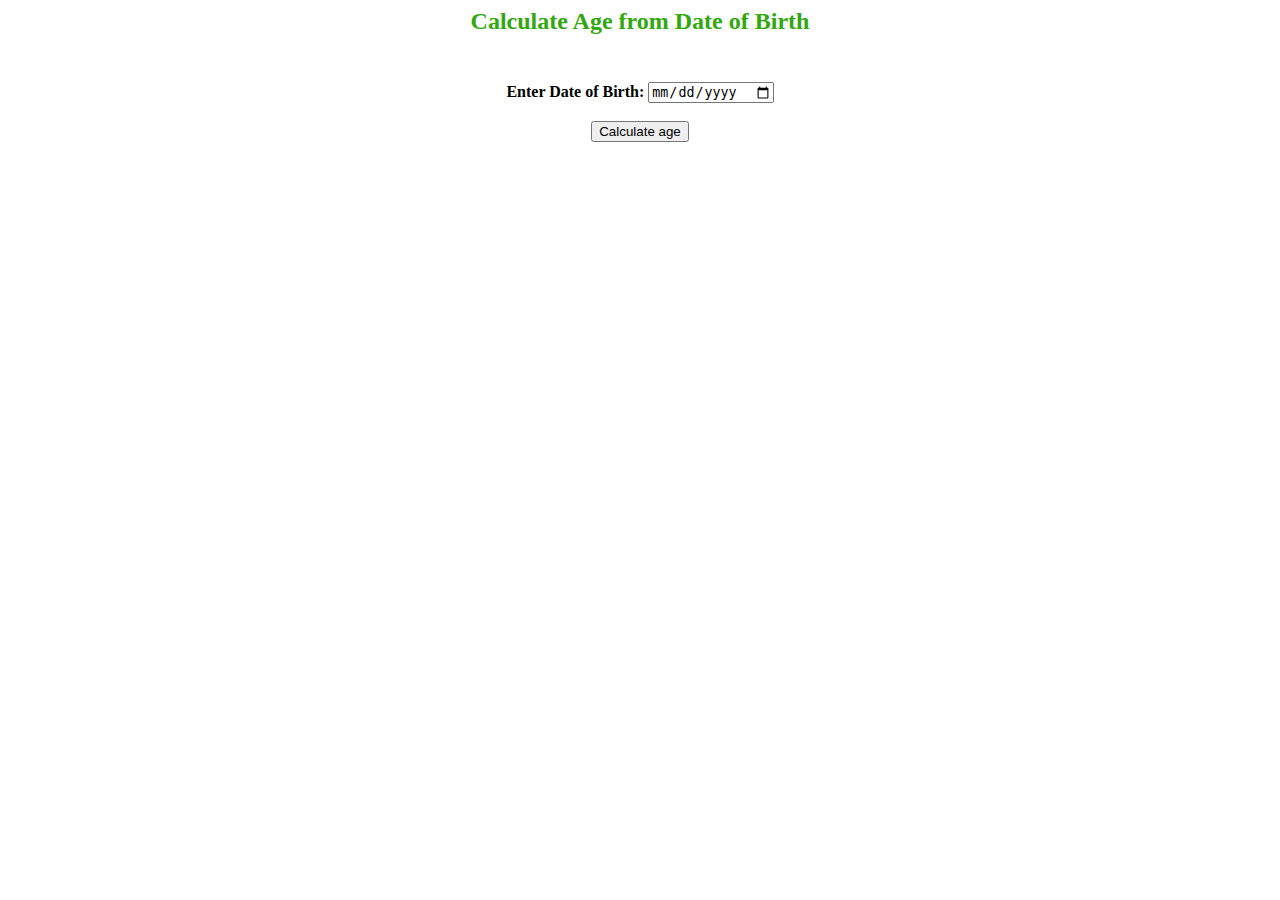
<file: Javascript/Age Calculation/index.html>
<html>
<head>
  <title>Age calculator</title>
<script>
function ageCalculator() {
    var userinput = document.getElementById("DOB").value;
    var dob = new Date(userinput);
    if(userinput==null || userinput=='') {
      document.getElementById("message").innerHTML = "**Choose a date please!";  
      return false; 
    } else {
    var month_diff = Date.now() - dob.getTime();
    var age_dt = new Date(month_diff); 
    var year = age_dt.getUTCFullYear();
    var age = Math.abs(year - 1970);
    alert(document.getElementById("result").innerHTML =  
             "Age is: " + age + " years. ")
    }
}
</script>
</head>
<body>
<center>
<h2 style="color: 32A80F" align="center"> Calculate Age from Date of Birth <br> <br> </h2> 
<b> Enter Date of Birth: <input type=date id = DOB> </b>
<span id = "message" style="color:red"> </span> <br><br>  
<button type="submit" onclick = "ageCalculator()"> Calculate age </button> <br><br>
<h3 style="color:32A80F" id="result" align="center"></h3> 
</center>
</body>
</html>
</file>
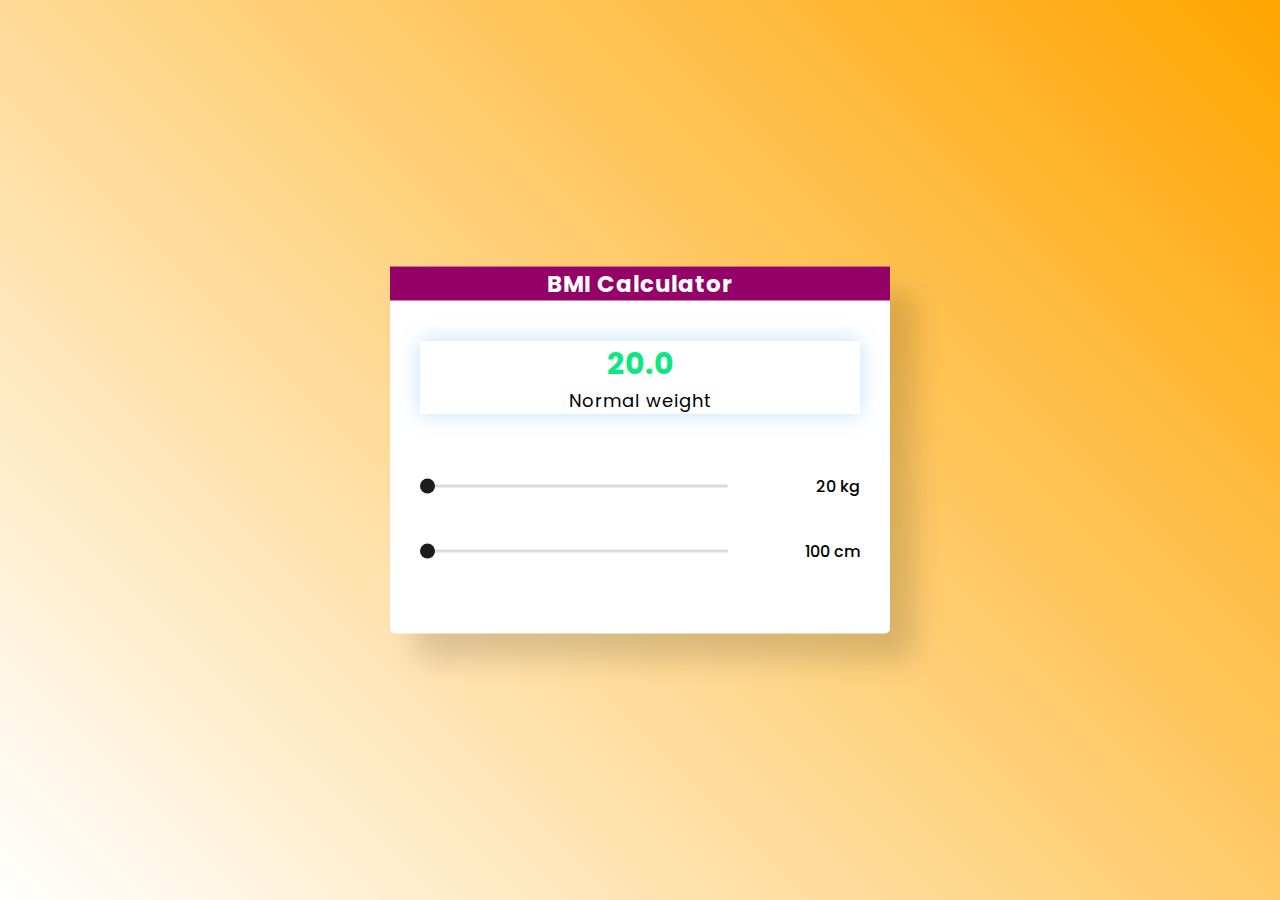
<file: Javascript/BMI calculator/index.html>
<!DOCTYPE html>
<html lang="en">
<head>
    <title>BMI Calculator</title>

    <link rel="preconnect" href="https://fonts.gstatic.com">
    <link href="https://fonts.googleapis.com/css2?family=Poppins:wght@500;700&display=swap" rel="stylesheet">
    <style media="screen">
    	*,
*:before,
*:after{
    padding: 0;
    margin: 0;
    box-sizing: border-box;
}
body{
    height: 100vh;
    background:linear-gradient(45deg,white,orange);
}
.container{
    background-color: #ffffff;
    padding: 30px 30px;   
    width: 500px;
    position: absolute;
    transform: translate(-50%,-50%);
    top: 50%;
    left: 50%;
    border-radius: 5px;
    font-family: 'Poppins',sans-serif;
    box-shadow: 25px 25px 30px rgba(0,0,0,0.15);
}
.container h1{
	background: #940268;
	color: white;
	text-align: center;
	font-size: 23px;
	letter-spacing: 1px;
	margin-top: -30px;
	margin-left: -30px;
	margin-right: -30px;
	margin-bottom: 40px;
}
.row{
    display: flex;
    align-items: center;
    justify-content: space-between;
    margin-bottom: 40px;
}
.row span{
    font-weight: 500;
}
input[type="range"]{
    width: 70%;
    height: 3.5px;
    -webkit-appearance: none;
    appearance: none;
    background-color: #dcdcdc;
    border-radius: 3px;
    outline: none;
}
input[type="range"]::-webkit-slider-thumb{
    -webkit-appearance: none;
    appearance: none;
    height: 15px;
    width: 15px;
    background-color: #1c1c1c;
    border-radius: 50%;
    cursor: pointer;
}
#result{
    font-size: 30px;
    font-weight: 700;
    letter-spacing: 1px;
    text-align: center;
    color: #0be881;
}
#category{
    font-size: 18px;
    text-align: center;
    letter-spacing: 1px;
}
.display{
box-shadow: 0 0 20px rgba(0,139,253,0.25);
margin-bottom: 60px;
}
    </style>
</head>
<body>
    <div class="container">
			<h1>BMI Calculator</h1>
			<div class="display">
				        <p id="result">20.0</p>
				        <p id="category">Normal weight</p>
			</div>
        <div class="row">
            <input type="range" min="20" max="200" value="20" id="weight" oninput="calculate()">
            <span id="weight-val">20 kg</span>
        </div>
        <div class="row">
            <input type="range" min="100" max="250" value="100" id="height" oninput="calculate()">
            <span id="height-val">100 cm</span>
        </div>


    </div>

    <!--Script-->
    <script type="text/javascript">
function calculate(){
    var bmi;
    var result = document.getElementById("result");

    var weight = parseInt(document.getElementById("weight").value);
    document.getElementById("weight-val").textContent = weight + " kg";

    var height = parseInt(document.getElementById("height").value);
    document.getElementById("height-val").textContent = height + " cm";

    bmi = (weight / Math.pow( (height/100), 2 )).toFixed(1);
    result.textContent = bmi;

    if(bmi < 18.5){
        category = "Underweight 😒";
        result.style.color = "#ffc44d";
    }
    else if( bmi >= 18.5 && bmi <= 24.9 ){
        category = "Normal Weight 😍";
        result.style.color = "#0be881";
    }
    else if( bmi >= 25 && bmi <= 29.9 ){
        category = "Overweight 😮";
        result.style.color = "#ff884d";
    }
    else{
        category = "Obese 😱";
        result.style.color = "#ff5e57";
    }
    document.getElementById("category").textContent = category;
}
    </script>
</body>
</html>
</file>
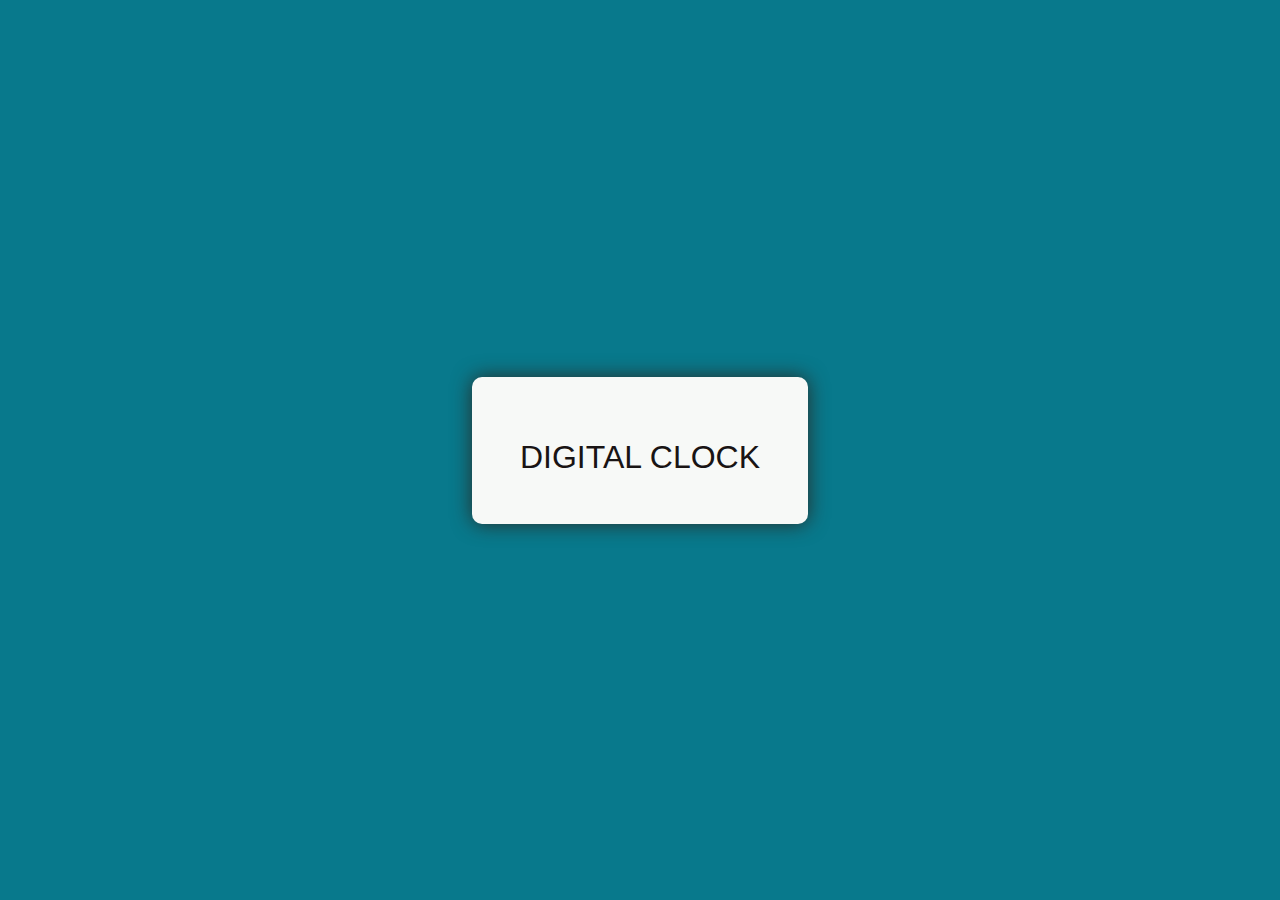
<file: Javascript/Digital Clock/index.html>
<!DOCTYPE html>
<html lang="en">
<head>
  <meta charset="UTF-8">
  <meta name="viewport" content="width=device-width, initial-scale=1.0">
  <meta http-equiv="X-UA-Compatible" content="ie=edge">
  <title>Document</title>
  <style media="screen">
  @import url("https://fonts.googleapis.com/css2?family=Londrina+Solid&display=swap");

* {
box-sizing: border-box;
padding: 0;
margin: 0;
}

body {
display: flex;
align-items: center;
justify-content: center;
min-height: 100vh;
text-align: center;
background-color: #08798c;
font-family: sans-serif;
}

.container {
border-radius: 10px;
background: #f7f9f7;
box-shadow: 0px 0px 20px #282d28;
padding: 2rem 3rem 3rem 3rem;
color: #191414;
cursor: default;
}
span {
font-size: 2rem;
}

.digital-clock {
font-size: 3.5rem;
margin-bottom: 30px;
letter-spacing: 0.3rem;
color: #095888;
}

  </style>
</head>
<body>
  <div class="container">

        <div class="digital-clock" id="digital-clock"></div>
  <span>DIGITAL CLOCK</span>
      </div>

<script type="text/javascript">
      let clock = document.getElementById("digital-clock");

      setInterval(() => {
        let date = new Date();
        clock.innerHTML = date.toLocaleTimeString();
      }, 1000);

</script>
</body>
</html>
</file>
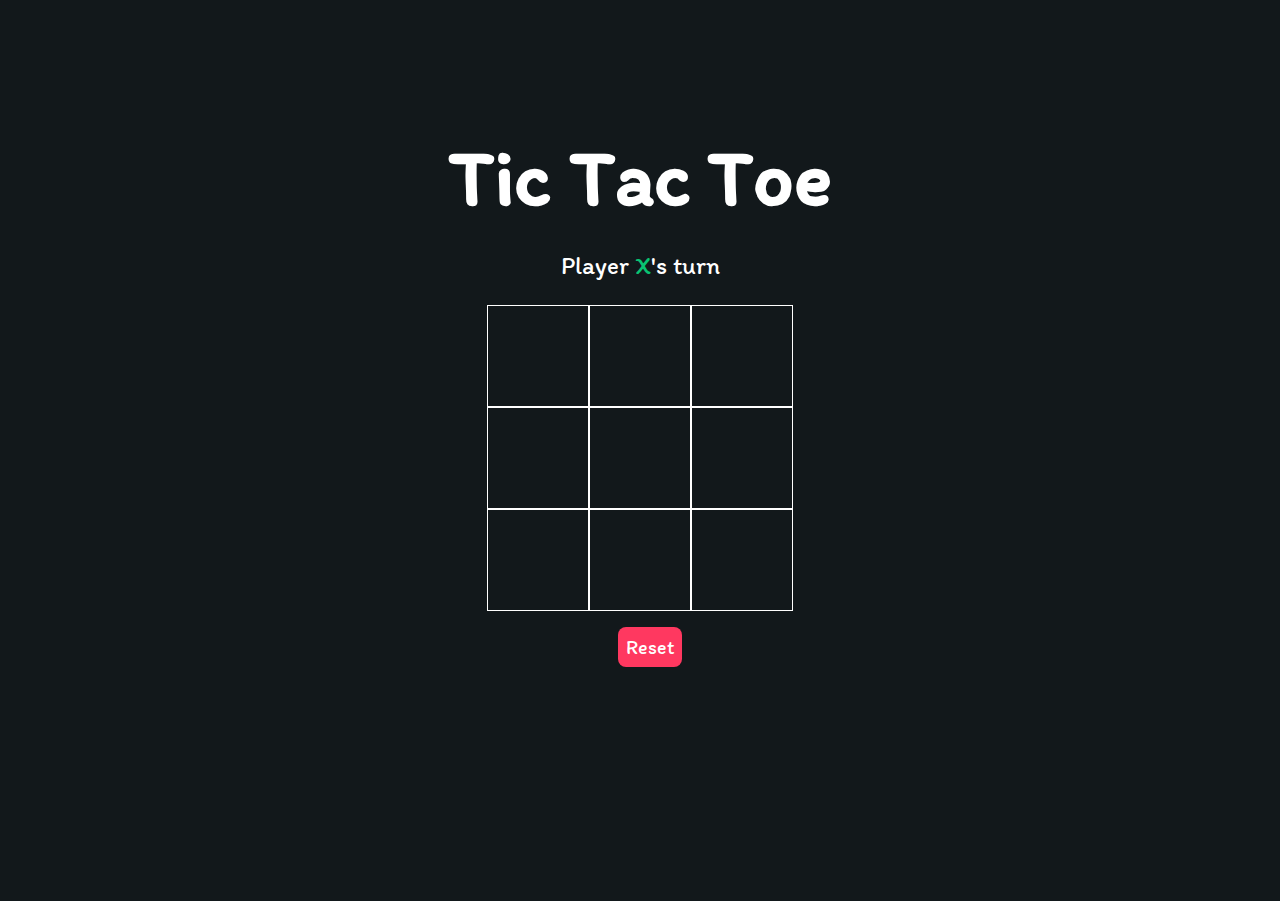
<file: Javascript/tic-tac-toe/index.html>
<html lang="en">
<head>
    <meta charset="UTF-8">
    <meta http-equiv="X-UA-Compatible" content="IE=edge">
    <meta name="viewport" content="width=device-width, initial-scale=1.0">
    <link rel="stylesheet" href="index.css">
    <link rel="preconnect" href="https://fonts.gstatic.com">
    <link href="https://fonts.googleapis.com/css2?family=Itim&display=swap" rel="stylesheet">
    <script src="./index.js"></script>
    <title>Tic-Tac-Toe</title>
</head>
<body>
    <main class="background">
        <section class="title">
            <h1>Tic Tac Toe</h1>
        </section>
        <section class="display">
            Player <span class="display-player playerX">X</span>'s turn
        </section>
        <section class="container">
            <div class="tile"></div>
            <div class="tile"></div>
            <div class="tile"></div>
            <div class="tile"></div>
            <div class="tile"></div>
            <div class="tile"></div>
            <div class="tile"></div>
            <div class="tile"></div>
            <div class="tile"></div>
        </section>
        <section class="display announcer hide"></section>
        <section class="controls">
            <button id="reset">Reset</button>
        </section>
    </main>
</body>
</html>
</file>
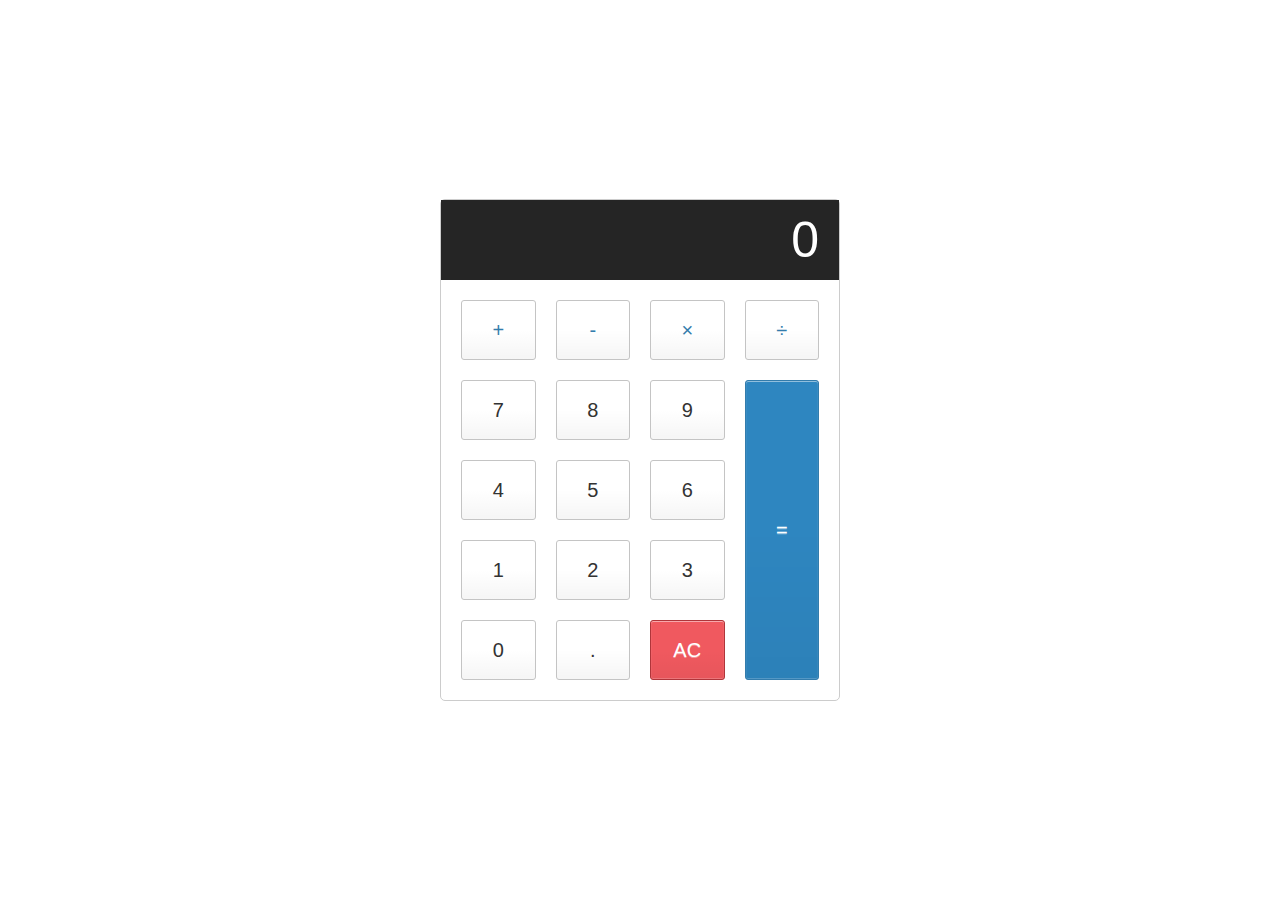
<file: Javascript/Calculator.html>
<html lang="en">
<head>
    <meta charset="UTF-8">
    <meta http-equiv="X-UA-Compatible" content="IE=edge">
    <meta name="viewport" content="width=device-width, initial-scale=1.0">
    <title>Document</title>
    <style>
        html {
  font-size: 62.5%;
  box-sizing: border-box;
}

*, *::before, *::after {
  margin: 0;
  padding: 0;
  box-sizing: inherit;
}

.calculator {
  border: 1px solid #ccc;
  border-radius: 5px;
  position: absolute;
  top: 50%;
  left: 50%;
  transform: translate(-50%, -50%);
  width: 400px;
}

.calculator-screen {
  width: 100%;
  font-size: 5rem;
  height: 80px;
  border: none;
  background-color: #252525;
  color: #fff;
  text-align: right;
  padding-right: 20px;
  padding-left: 10px;
}

button {
  height: 60px;
  background-color: #fff;
  border-radius: 3px;
  border: 1px solid #c4c4c4;
  background-color: transparent;
  font-size: 2rem;
  color: #333;
  background-image: linear-gradient(to bottom,transparent,transparent 50%,rgba(0,0,0,.04));
  box-shadow: inset 0 0 0 1px rgba(255,255,255,.05), inset 0 1px 0 0 rgba(255,255,255,.45), inset 0 -1px 0 0 rgba(255,255,255,.15), 0 1px 0 0 rgba(255,255,255,.15);
  text-shadow: 0 1px rgba(255,255,255,.4);
}

button:hover {
  background-color: #eaeaea;
}

.operator {
  color: #337cac;
}

.all-clear {
  background-color: #f0595f;
  border-color: #b0353a;
  color: #fff;
}

.all-clear:hover {
  background-color: #f17377;
}

.equal-sign {
  background-color: #2e86c0;
  border-color: #337cac;
  color: #fff;
  height: 100%;
  grid-area: 2 / 4 / 6 / 5;
}

.equal-sign:hover {
  background-color: #4e9ed4;
}

.calculator-keys {
  display: grid;
  grid-template-columns: repeat(4, 1fr);
  grid-gap: 20px;
  padding: 20px;
}
    </style>
</head>
<body>
    <div class="calculator">

        <input type="text" class="calculator-screen" value="" disabled />
        
        <div class="calculator-keys">
          
          <button type="button" class="operator" value="+">+</button>
          <button type="button" class="operator" value="-">-</button>
          <button type="button" class="operator" value="*">&times;</button>
          <button type="button" class="operator" value="/">&divide;</button>
      
          <button type="button" value="7">7</button>
          <button type="button" value="8">8</button>
          <button type="button" value="9">9</button>
      
      
          <button type="button" value="4">4</button>
          <button type="button" value="5">5</button>
          <button type="button" value="6">6</button>
      
      
          <button type="button" value="1">1</button>
          <button type="button" value="2">2</button>
          <button type="button" value="3">3</button>
      
      
          <button type="button" value="0">0</button>
          <button type="button" class="decimal" value=".">.</button>
          <button type="button" class="all-clear" value="all-clear">AC</button>
      
          <button type="button" class="equal-sign operator" value="=">=</button>
      
        </div>
      </div>
      <script type="text/javascript">
      const calculator = {
        displayValue: '0',
        firstOperand: null,
        waitingForSecondOperand: false,
        operator: null,
      };
      
      function inputDigit(digit) {
        const { displayValue, waitingForSecondOperand } = calculator;
      
        if (waitingForSecondOperand === true) {
          calculator.displayValue = digit;
          calculator.waitingForSecondOperand = false;
        } else {
          calculator.displayValue = displayValue === '0' ? digit : displayValue + digit;
        }
      }
      
      function inputDecimal(dot) {
        if (calculator.waitingForSecondOperand === true) {
            calculator.displayValue = "0."
          calculator.waitingForSecondOperand = false;
          return
        }
      
        if (!calculator.displayValue.includes(dot)) {
          calculator.displayValue += dot;
        }
      }
      
      function handleOperator(nextOperator) {
        const { firstOperand, displayValue, operator } = calculator
        const inputValue = parseFloat(displayValue);
        
        if (operator && calculator.waitingForSecondOperand)  {
          calculator.operator = nextOperator;
          return;
        }
      
      
        if (firstOperand == null && !isNaN(inputValue)) {
          calculator.firstOperand = inputValue;
        } else if (operator) {
          const result = calculate(firstOperand, inputValue, operator);
      
          calculator.displayValue = `${parseFloat(result.toFixed(7))}`;
          calculator.firstOperand = result;
        }
      
        calculator.waitingForSecondOperand = true;
        calculator.operator = nextOperator;
      }
      
      function calculate(firstOperand, secondOperand, operator) {
        if (operator === '+') {
          return firstOperand + secondOperand;
        } else if (operator === '-') {
          return firstOperand - secondOperand;
        } else if (operator === '*') {
          return firstOperand * secondOperand;
        } else if (operator === '/') {
          return firstOperand / secondOperand;
        }
      
        return secondOperand;
      }
      
      function resetCalculator() {
        calculator.displayValue = '0';
        calculator.firstOperand = null;
        calculator.waitingForSecondOperand = false;
        calculator.operator = null;
      }
      
      function updateDisplay() {
        const display = document.querySelector('.calculator-screen');
        display.value = calculator.displayValue;
      }
      
      updateDisplay();
      
      const keys = document.querySelector('.calculator-keys');
      keys.addEventListener('click', event => {
        const { target } = event;
        const { value } = target;
        if (!target.matches('button')) {
          return;
        }
      
        switch (value) {
          case '+':
          case '-':
          case '*':
          case '/':
          case '=':
            handleOperator(value);
            break;
          case '.':
            inputDecimal(value);
            break;
          case 'all-clear':
            resetCalculator();
            break;
          default:
            if (Number.isInteger(parseFloat(value))) {
              inputDigit(value);
            }
        }
      
        updateDisplay();
      });
      </script>
</body>
</html>
</file>
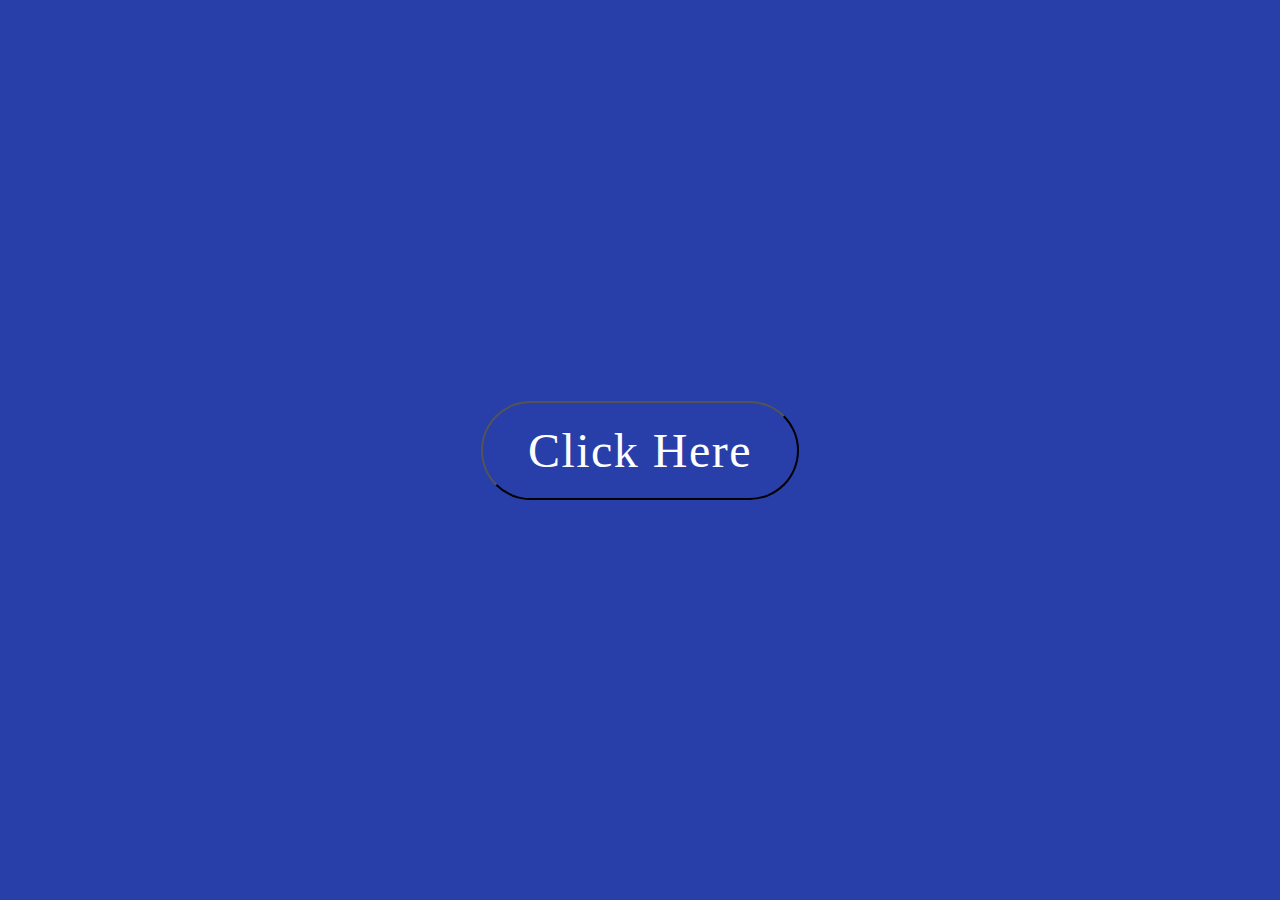
<file: Javascript/colors.html>
<!DOCTYPE html>
<html lang="en">
<head>
    <meta charset="UTF-8">
    <meta http-equiv="X-UA-Compatible" content="IE=edge">
    <meta name="viewport" content="width=device-width, initial-scale=1.0">
    <title>Document</title>
    <style>
        *{
            padding: 0;
            margin: 0;
        }
        body{
            background-color:#283faa;
            height: 100vh;
            display: grid;
            place-items:center;
        }
        button{
            font-family:'Times New Roman', Times, serif;
            font-size: 3rem;
            padding: 20px 45px;
            background-color: transparent;
            border: 5px soild #fff;
            color: #ffff;
            letter-spacing: 1.5px;
            border-radius: 50px;
            cursor: pointer;
            outline: none;
        }
    </style>
</head>
<body>
    <script type="text/javascript">
        function changecolor(){
            document.body.style.backgroundColor='rgb('+Math.round(Math.random()*255)+','+
            Math.round(Math.random()*255)+','+
            Math.round(Math.random()*255)+','+
            Math.round(Math.random()*255);
        }
    </script>
    <button onclick="changecolor()">Click Here</button>
</body>
</html>
</file>
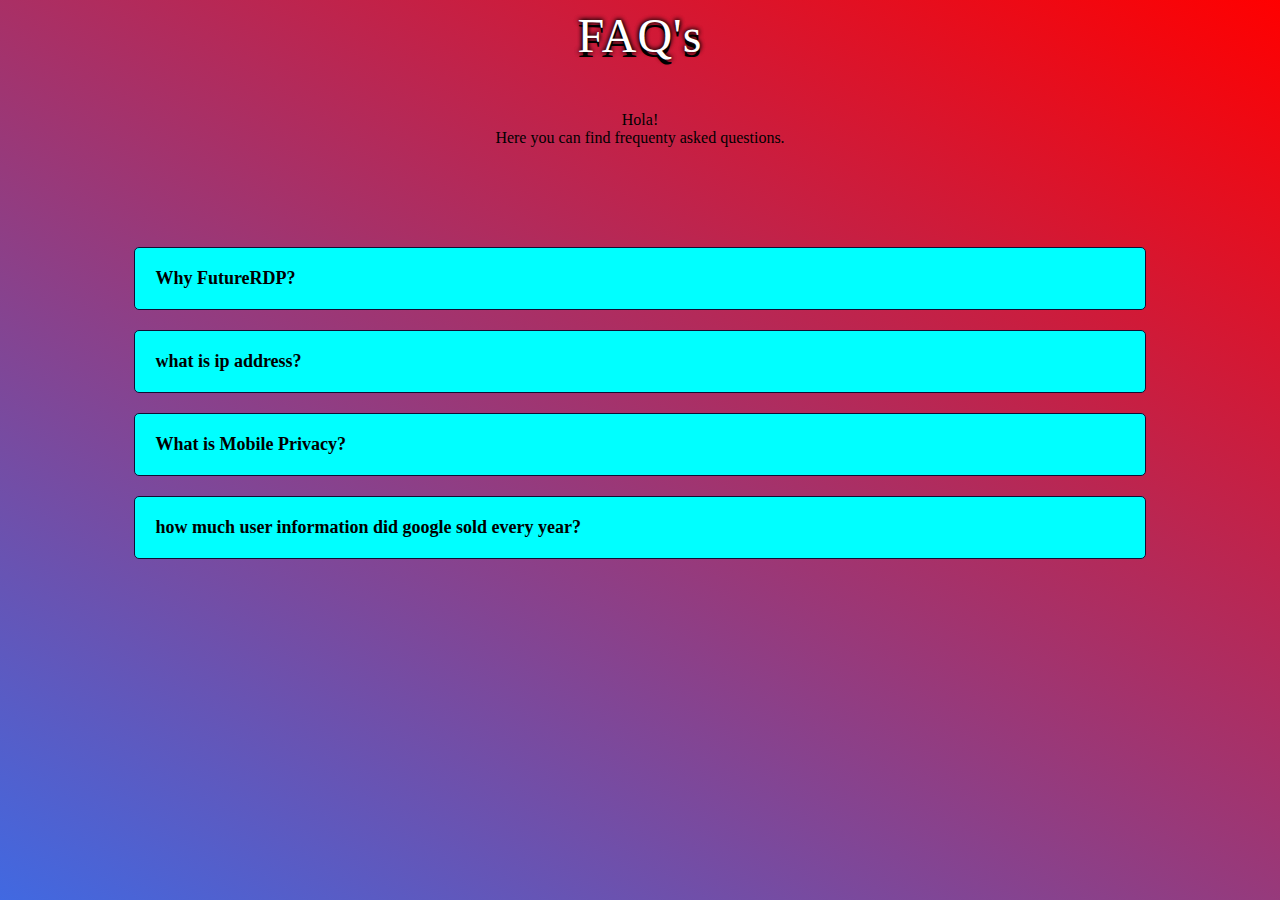
<file: Javascript/faq.html>
<html lang="en">
<head>
    <meta charset="UTF-8">
    <meta http-equiv="X-UA-Compatible" content="IE=edge">
    <meta name="viewport" content="width=device-width, initial-scale=1.0">
    <title>FAQ</title>
    <script src="https://ajax.googleapis.com/ajax/libs/jquery/1.11.1/jquery.min.js" charset="utf-8"></script>
    <style>
        .backgroundcolor{
            background:linear-gradient(30deg ,royalblue,rgb(255, 0, 0));
        }
        .title{
            color: white;
            text-align: center;
            font-size: 3rem;
            text-shadow: 0  0 5px rgb(0, 0, 0),0 0 5px rgb(0, 0, 0), 0 5px 0 rgb(0, 0, 0) ;
            margin-top: 1px;
            letter-spacing: 1px;
            font-family: 'Times New Roman';
        }
        .accordions {
width: 80%;
margin: 100px auto;
}



.accordion-item {
background-color: #00ffff;
margin-bottom: 20px;
border: 1px solid #100e34;
border-radius: 5px;
color: #000000;
}

.accordion-item .accordion-title {
cursor: pointer;
padding: 20px;
transition: transform 0.4s ease-in-out;
}



.accordion-item .accordion-title h3 {
font-weight: 700;
margin: 0;
font-size: 18px;
display: flex;
justify-content: space-between;
font-weight: bold;
}



.accordion-item .accordion-title i.fa-chevron-down.chevron-top {
transform: rotate(-180deg);
color: #fa5019;
}

.accordion-item .accordion-content {
display: none;
line-height: 1.7;
padding: 20px;
background-color: #ffffff;
border-radius: 0 0 5px 5px;
color: #100e34;
}



.accordion-item .accordion-content p {
margin: 0;
font-family: "Nunito Sans", sans-serif;
font-size: 16px;
}

.details p {
font-family: "Nunito Sans", sans-serif;
font-size: 16px;
line-height: 1.5em;
}

.details ul li {
font-family: "Nunito Sans", sans-serif;
font-size: 16px;
line-height: 1.7em;
}

    </style>
</head>
<body class="backgroundcolor">
    <p class="title">FAQ's</p>
   
        <p style="font-weight:500 ;font-family: 'Georgia';text-align: center;">Hola! <br> Here you can find 
        frequenty asked questions.</p>
    
    <div class="accordions">
        <div class="accordion-item">
          <div class="accordion-title" data-tab="item1">
            <h3>Why FutureRDP? <i class="fa fa-chevron-down"></i></h3>
          </div>
          <div class="accordion-content" id="item1">
            <p>
              FutureRDP provides cheap and affordable Linux and Windows VPS servers and
              storage solution since 2008 for more than 11 years in multiple locations such as
              the United States, UK, France, Germany, Netherlands, and Canada. We have a range
              of different solutions for different purposes such as SSD VPS and Storage
              servers. All servers are equipped with RAID10 only SSD drives and FREE DDoS
              Protection!
            </p>
          </div>
        </div>

        <div class="accordion-item">
          <div class="accordion-title" data-tab="item2">
            <h3>what is ip address? <i class="fa fa-chevron-down"></i></h3>
          </div>
          <div class="accordion-content" id="item2">
            <p>
                The Internet Protocol Address (or IP Address) is a unique address that computing devices such as personal computers, tablets,
                 and smartphones use to identify themselves and communicate with other devices in the IP network. Any device connected to the IP network 
                 must have a unique IP address within the network. An IP address is analogous to a street address or telephone number in that it is used
                  to uniquely identify an entity.

            </p>
          </div>
        </div>

        <div class="accordion-item">
          <div class="accordion-title" data-tab="item3">
            <h3>What is Mobile Privacy? <i class="fa fa-chevron-down"></i></h3>
          </div>
          <div class="accordion-content" id="item3">
            <p>
                Mobile privacy is a term used to refer to the privacy rights of users of mobile devices (such as smartphones, tablets and smart watches) that are different from and typically additional to the the rights of users of internet based services in general. Mobile services are typically offered through mobile apps.

                Aside from mobile apps many organizations offer a mobile-specific version of their website, which should comply with all to the obligations related to the collection, use, and sharing of information that apply to websites.
            </p>
          </div>
        </div>

        <div class="accordion-item">
          <div class="accordion-title" data-tab="item4">
            <h3>how much user information did google sold every year? <i class="fa fa-chevron-down"></i></h3>
          </div>
          <div class="accordion-content" id="item4">
            <p>
                In 2019, Google agreed to pay $170 million to settle claims by the FTC and New York Attorney General that YouTube illegally collected personal information from children without their parents permission etc.
            </p>
          </div>
        </div>

      </div>
    </div>
  </div>
  <script type="text/javascript">
    $(document).ready(function () {
      $(".accordion-title").click(function (e) {
        var accordionitem = $(this).attr("data-tab");
        $("#" + accordionitem)
          .slideToggle()
          .parent()
          .siblings()
          .find(".accordion-content")
          .slideUp();
  
       
        $("#" + accordionitem)
          .parent()
          .siblings()
          .find(".accordion-title")
          .removeClass("active-title");
  
        $("i.fa-chevron-down", this).toggleClass("chevron-top");
        $("#" + accordionitem)
          .parent()
          .siblings()
          .find(".accordion-title i.fa-chevron-down")
          .removeClass("chevron-top");
      });
    });
  
    </script>
</body>
</html>
</file>
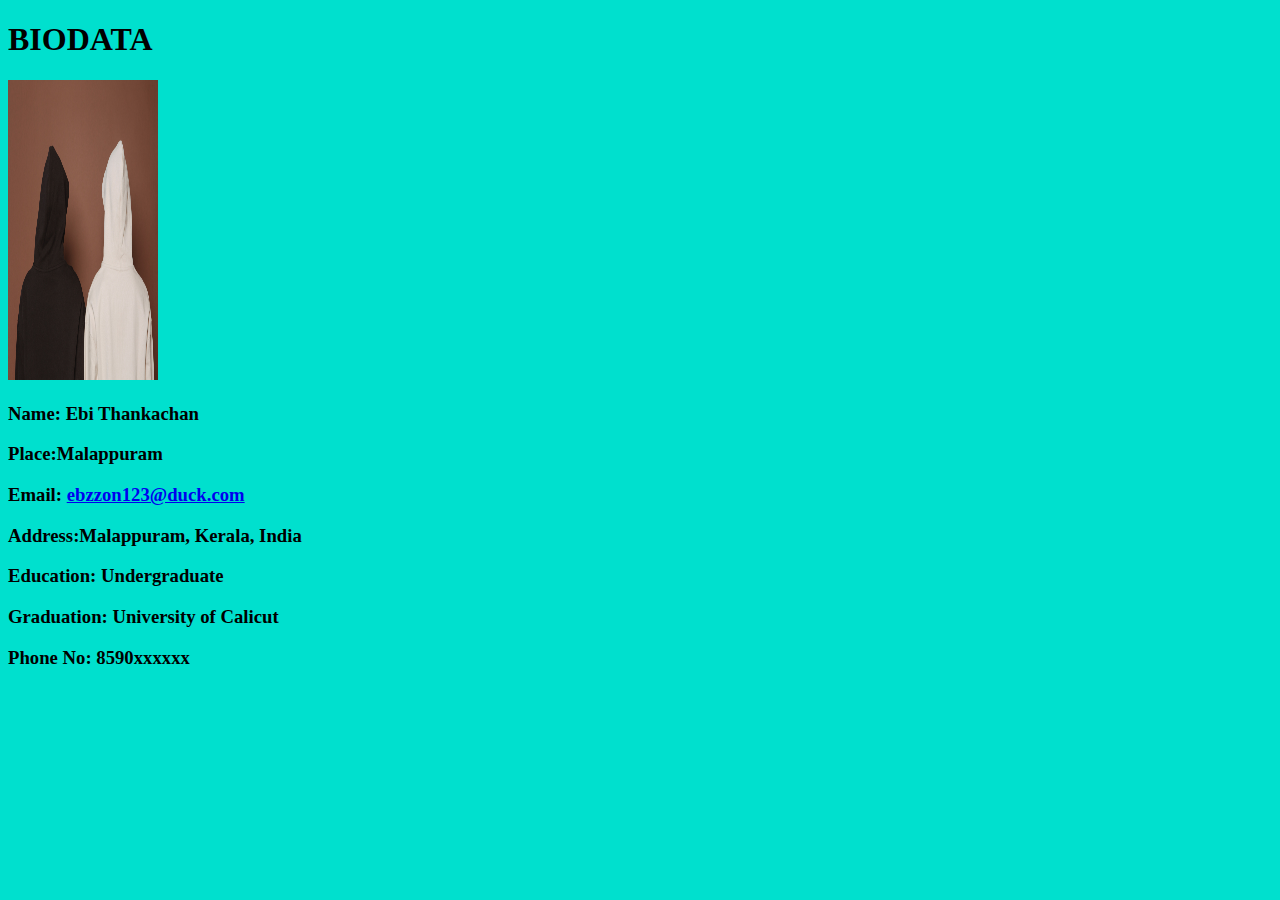
<file: HTML,CSS/Biodata/Biodata.html>
<!DOCTYPE html>
<html lang="en">
<head>
    <meta charset="UTF-8">
    <meta http-equiv="X-UA-Compatible" content="IE=edge">
    <meta name="viewport" content="width=device-width, initial-scale=1.0">
    <title>Biodata</title>
</head>
<body bgcolor="light blue; text-align=center">
    <h1>BIODATA</h1>
    <img src="biodata.jpg"  width="150" height="300">
    <h3 >Name: Ebi Thankachan </h3>
    <H3>Place:Malappuram</H3>
    <H3>Email:
    <a href="https://www.gmail.com/">ebzzon123@duck.com</a></H3>
<h3>Address:Malappuram, Kerala, India
    <h3>Education: Undergraduate</h3>
    <h3>Graduation: University of Calicut</h3>
    <h3>Phone No: 8590xxxxxx</h3>

</body>
</html>
</file>
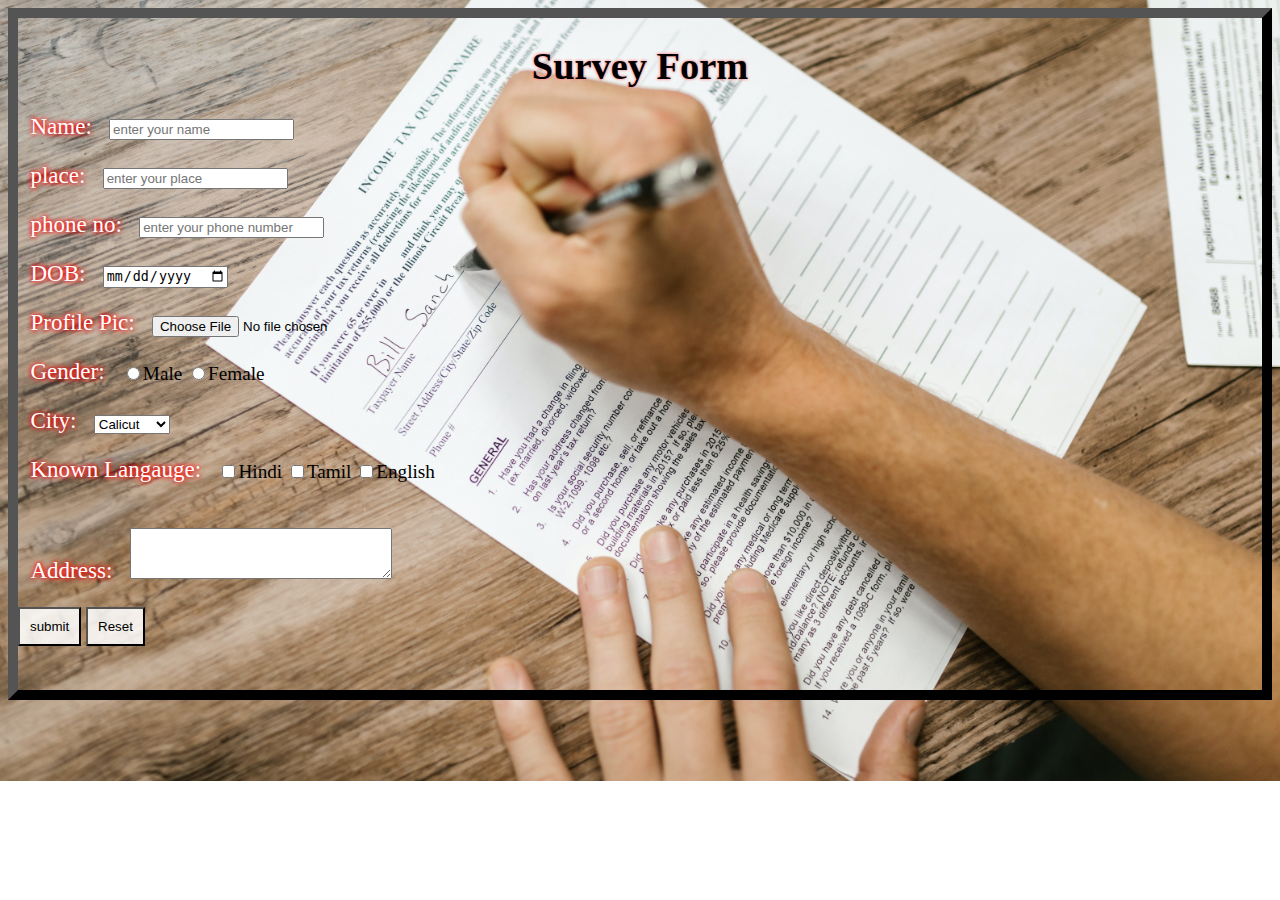
<file: HTML,CSS/Form/Form.html>
<!DOCTYPE html>
<html lang="en">
<head>
    <meta charset="UTF-8">
    <meta http-equiv="X-UA-Compatible" content="IE=edge">
    <meta name="viewport" content="width=device-width, initial-scale=1.0">
    <title>Form</title>
</head>
<style>
    .div{
        font-family: Georgia, 'Times New Roman', Times, serif;
        font-size: larger;
        border: outset black 10px ;
        background-image: url("form.jpg");
        background-size: 100%;
        background-position: center;
        background-repeat: no-repeat;
        background-size: cover;
    
    }
    
    label{
        font-family: Georgia, 'Times New Roman', Times, serif;
        font-size: larger;
        color: rgb(255, 255, 255);
        text-shadow: 0 0 5px red,  0 0 5px red;
        padding: 1%;
    }
</style>
<body class="div">
        <h1 style="font-family:'Times New Roman';text-align: center;text-shadow: 0 0 5px white, 0 0 3px rgb(255, 0, 0);">Survey Form</h1>
        <div class="label">
    <form>
        <label>Name:</label>
        <input type="text"
        placeholder="enter your name"><br><br>
        <label>place:</label>
        <input type="text"
        placeholder="enter your place"><br><br>
        <label>phone no:</label>
        <input type="number"
        placeholder="enter your phone number"><br><br>
        <label>DOB:</label>
        <input type="date"><br><br>
        <label>Profile Pic:</label>
        <input type="file"><br><br>
        <label>Gender:</label>
        <input type="radio" value="Male" name="Gender">Male
        <input type="radio" value="Female" name="Gender">Female <br>
        <br>
        <label>City:</label>
        <select name="city" id="City">
            <option>Calicut</option>
            <option>Cochin</option>
            <option>Chennai</option>
            <option>Mumbai</option>
            <option>Delhi</option>
            <option>Banglure</option>
        </select><br><br>
       <label>Known Langauge:</label>
       <input type="checkbox" value="Hindi">Hindi
       <input type="checkbox" value="Tamil">Tamil
       <input type="checkbox" value="English">English <br><br><br>
       <label>Address:</label>
       <textarea name="address" id="Address" cols="30" rows="3"></textarea><br><br>
       <style> 
    .new{
        padding:10px;
        background-color:  rgba(255, 255, 255, 0.856);
    }
</style>
    
       <input type="submit" value="submit" class="new">
       <input type="reset" value="Reset" class="new">
       

    </div>
<br><br>

    </form>
    
</body>
</html>
</file>
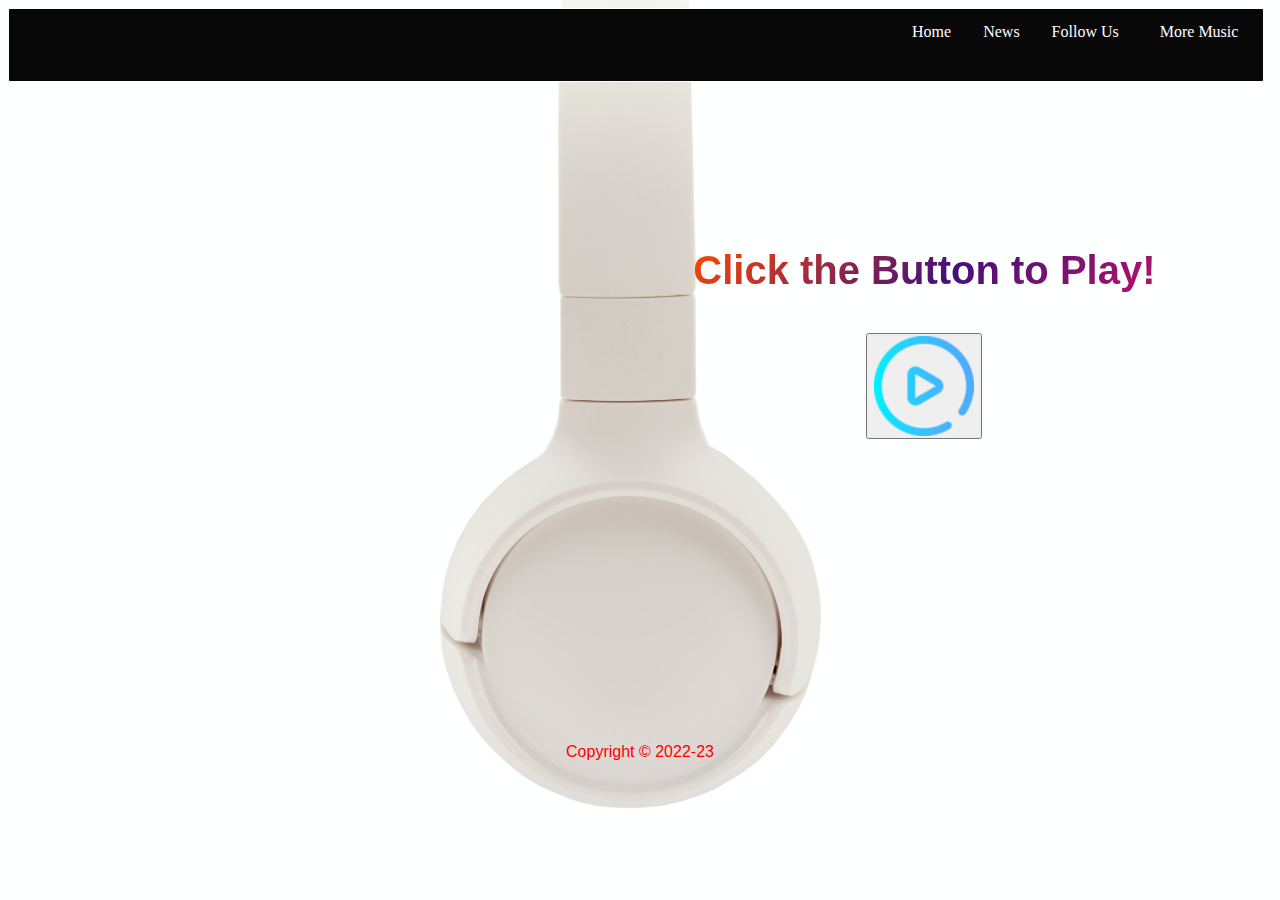
<file: HTML,CSS/Music/Music.html>
<html lang="en">
<head>
    <meta charset="UTF-8">
    <meta http-equiv="X-UA-Compatible" content="IE=edge">
    <meta name="viewport" content="width=device-width, initial-scale=1.0">
    <title>Play Music!</title>
<style>
    body {
      font-family: Arial;
      background: url("music.jpg")center center fixed;
    background-size: cover;
    
    }
    
    .navbar {
        display:flex;
    justify-content:end;
    background-color: rgb(8, 8, 8);
    height: 8vh;
    width: 98vw;
    font-family:'Georgia';
    margin-top: 1px;
    border: 1px solid rgb(255, 255, 255);
    border-radius: 2px;


    }
    
    .navbar a {
      float: left;
      font-size: 16px;
      color: white;
      text-align: center;
      padding: 14px 16px;
      text-decoration: none;
    }
    
    .dropdown {
      float: left;
      overflow: hidden;
    }
    
    .dropdown .dropbtn {
      font-size: 16px;  
      border: none;
      outline: none;
      color: white;
      padding: 14px 25px;
      background-color: inherit;
      font-family: inherit;
      margin: 0;
    }
    
    .navbar a:hover, .dropdown:hover .dropbtn {
      background-color: red;
      border-radius: 20px
    }
    
    .dropdown-content {
      display: none;
      position: absolute;
      background-color: #fdfcf1;
      min-width: 160px;
      box-shadow: 0px 8px 16px 0px rgba(0,0,0,0.2);
      z-index: 1;
    }
    
    .dropdown-content a {
      float: none;
      color: black;
      padding: 12px 16px;
      text-decoration: none;
      display: block;
      text-align: left;
    }
    
    .dropdown-content a:hover {
      background-color: rgb(202, 230, 205);
      border-radius: 1px
    }
    
    .dropdown:hover .dropdown-content {
      display: block;
    }
    .animation{
        
        background-image: linear-gradient(
            -225deg,
            #ff4800 0%,
    #44107a 29%,
    #ff1361 67%,
    #fff800 100%

        );
        background-size: auto auto;
        background-clip: border-box;
        background-size: 200% auto;
        color: #fff;
        background-clip: text;
        color: transparent;
        -webkit-background-clip: text;
        -webkit-text-fill-color: transparent;
        animation: textclip 3s linear infinite;
        display: inline-block;
        font-size: 40px;
    }
    @keyframes textclip{
        to{
            background-position: 200% center;
        }
    }
    </style>
       <link rel="shortcut icon" href="play.ico">
    </head>
    <body>
    
    <div class="navbar">
      <a href="#">Home</a>
      <a href="#">News</a>
      <a href="#">Follow Us</a>
      <div class="dropdown">
        <button class="dropbtn">More Music
        </button>
        <div class="dropdown-content">
          <a href="https://www.spotify.com/">Spotify</a>
          <a href="https://www.Pandora.com/">Pandora</a>
          <a href="https://www.last.fm/tag/groove">Groove Music</a>
        </div>
      </div> 
    </div>
    <center style="padding-left:45% ;padding-top: 10%;">
    <h3 class="animation">Click the Button to Play!</h3>
    
    <script type="text/JavaScript">
        var mysound = document.getElementById("mysound");
        var icon = document.getElementById("icon");
        
        function yfunction() {
            var mysound = document.getElementById("mysound");
            var icon = document.getElementById("icon");
             if (mysound.paused) {
         
                        
                        mysound.play();
                        
                        icon.src =
        "pause.ico";
                    } else {
         
                        
                        mysound.pause();
                        icon.src =
        "play.ico";
                    }
                }
            </script>
            <audio src="imran.mp3" id="mysound" autoplay="false"></audio>
            <div class="image">
              <button type="button" onclick="yfunction();"><img src="play.ico" id="icon"/></button>
          </div>
        </center>
        <br><br><br><br><br><br><br><br><br><br><br><br><br><br><br><br>
        <footer style="color:red">
          <center> <p>Copyright © 2022-23</p></center>
        </footer>
</body>
</html>
</file>
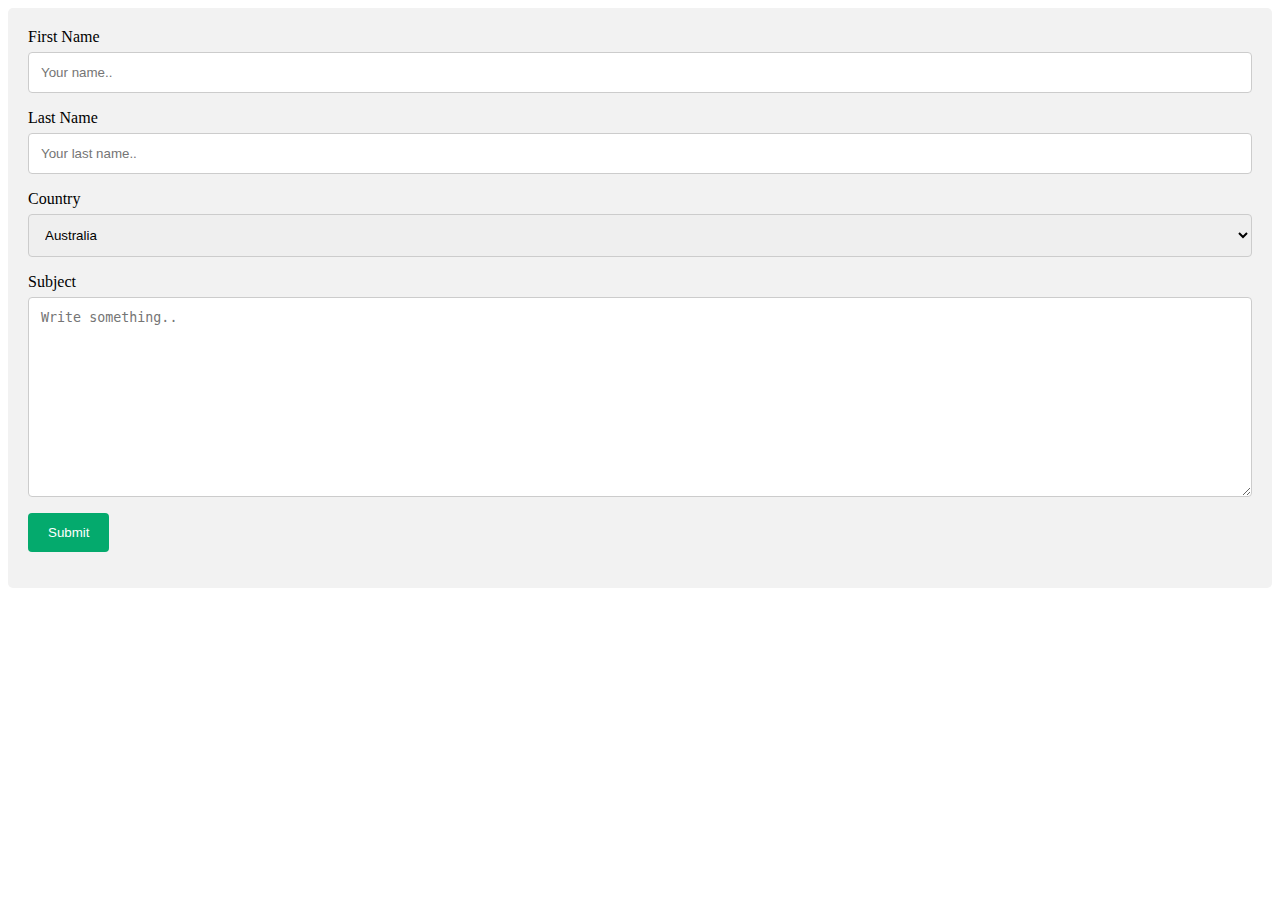
<file: HTML,CSS/Restorant/Contact.html>
<html lang="en">
<head>
    <meta charset="UTF-8">
    <meta http-equiv="X-UA-Compatible" content="IE=edge">
    <meta name="viewport" content="width=device-width, initial-scale=1.0">
    <title>Document</title>
    <style>
    input[type=text], select, textarea {
        width: 100%; 
        padding: 12px; 
        border: 1px solid #ccc; 
        border-radius: 4px; 
        box-sizing: border-box;
        margin-top: 6px; 
        margin-bottom: 16px; 
        resize: vertical 
      }
      
      
      input[type=submit] {
        background-color: #04AA6D;
        color: white;
        padding: 12px 20px;
        border: none;
        border-radius: 4px;
        cursor: pointer;
      }
      
      
      input[type=submit]:hover {
        background-color: #45a049;
      }
      
      
      .container {
        border-radius: 5px;
        background-color: #f2f2f2;
        padding: 20px;
      }
    </style>
</head>
<body>
    <div class="container">
        <form>
          <label>First Name</label>
          <input type="text"  name="firstname" placeholder="Your name..">
      
          <label>Last Name</label>
          <input type="text" name="lastname" placeholder="Your last name..">
      
          <label>Country</label>
          <select name="country">
            <option value="australia">Australia</option>
            <option value="canada">Canada</option>
            <option value="usa">USA</option>
          </select>
      
          <label>Subject</label>
          <textarea  name="subject" placeholder="Write something.." style="height:200px"></textarea>
      
          <input type="submit" value="Submit">
      
        </form>
      </div> 
</body>
</html>
</file>
<file: Javascript/tic-tac-toe/index.css>
* {
    padding: 0;
    margin: 0;
    font-family: 'Itim', cursive;
}

.background {
    background-color: #12181B;
    height: 100vh;
    padding-top: 1px;
}

.title {
    color: white;
    text-align: center;
    font-size: 40px;
    margin-top: 10%;
}

.display {
    color: white;
    font-size: 25px;
    text-align: center;
    margin-top: 1em;
    margin-bottom: 1em;
}

.hide {
    display: none;
}

.container {
    
    display: grid;
    grid-template-columns:repeat(3,auto);
    width:306px ;
    margin: 10px auto;
   
   

}

.tile {
    border: 1px solid white;
    min-width: 100px;
    min-height: 100px;
    display: flex;
    font-size: 50px;
    
    justify-content: center;
    cursor: pointer;
}

.playerX {
    color: #09C372;
}

.playerO {
    color: #498AFB;
}

.controls {
    display: flex;
    flex-direction: row;
    justify-content: center;
    align-items: center;
    margin-top: 1em;
}

.controls button {
    color: white;
    padding: 8px;
    border-radius: 8px;
    border: none;
    font-size: 20px;
    margin-left: 1em;
    cursor: pointer;
}

.restart {
    background-color: #498AFB;
}

#reset {
    background-color: #FF3860;
}
</file>
